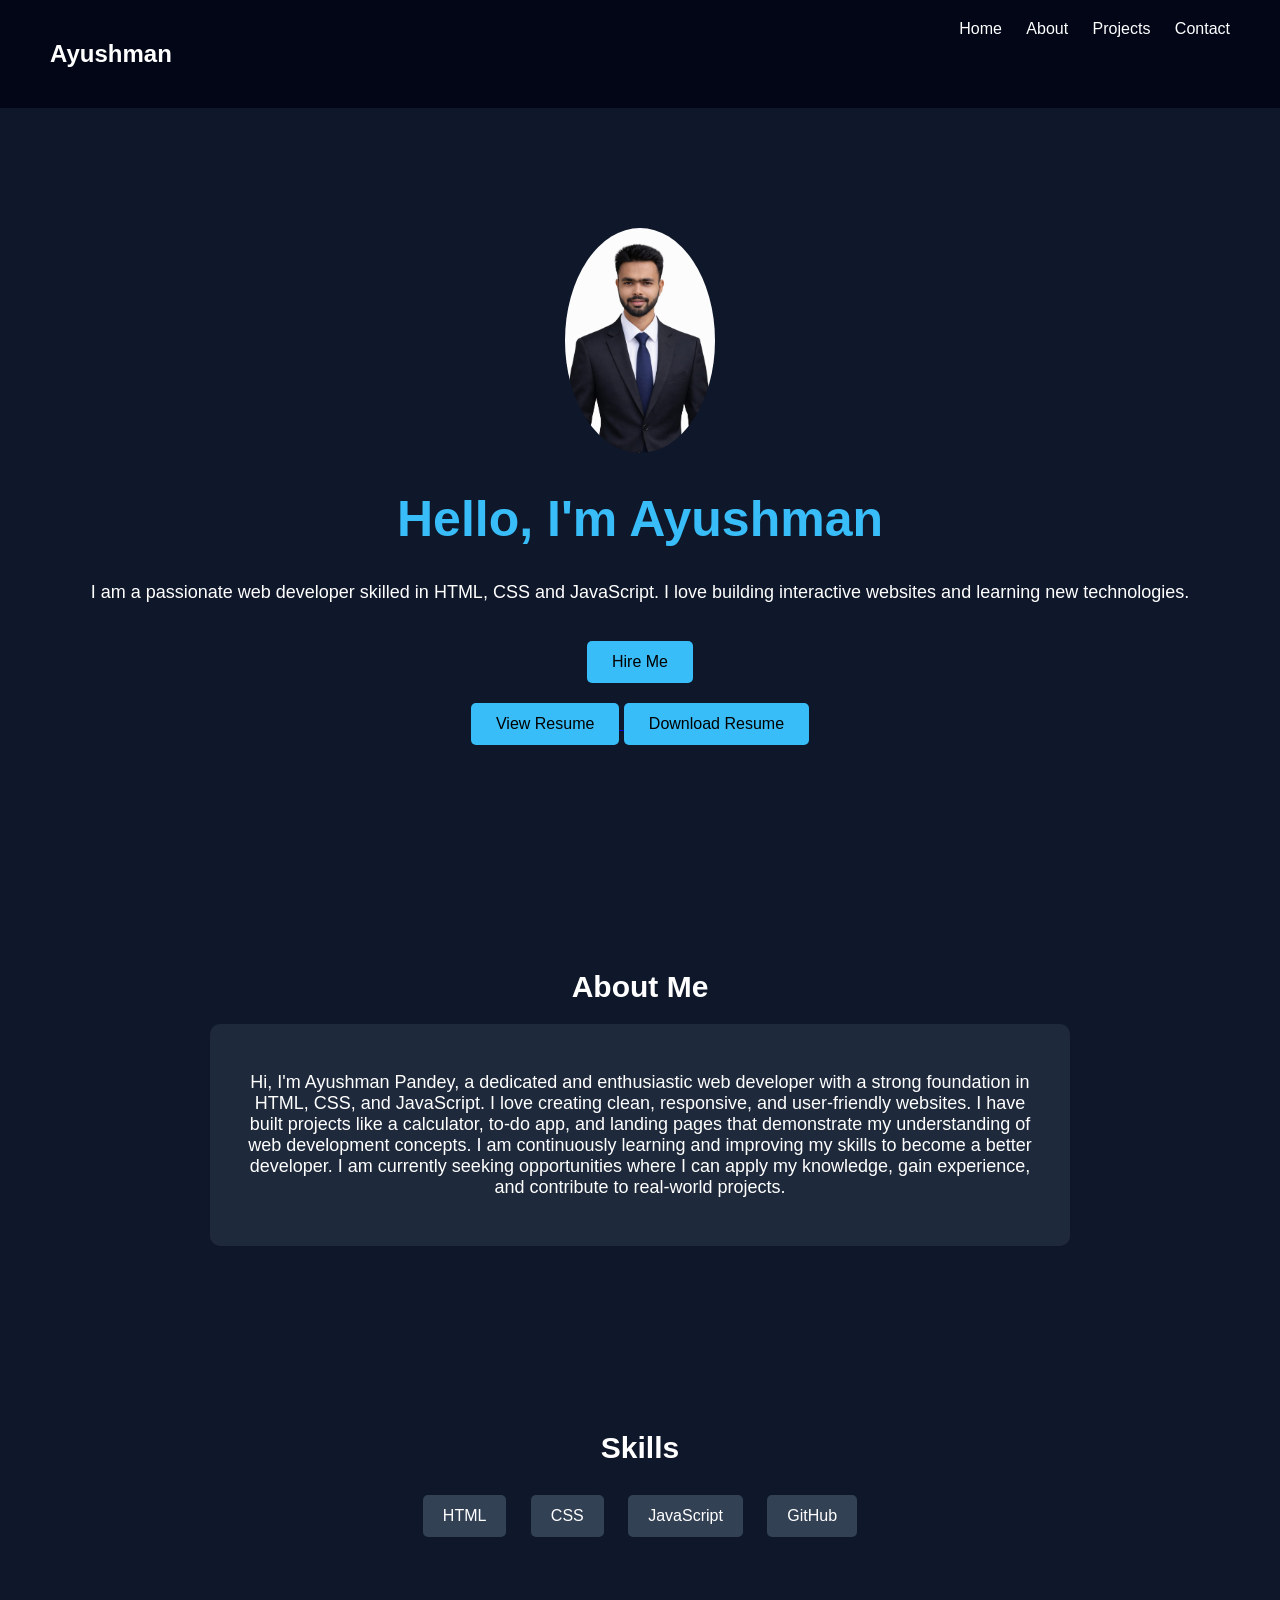
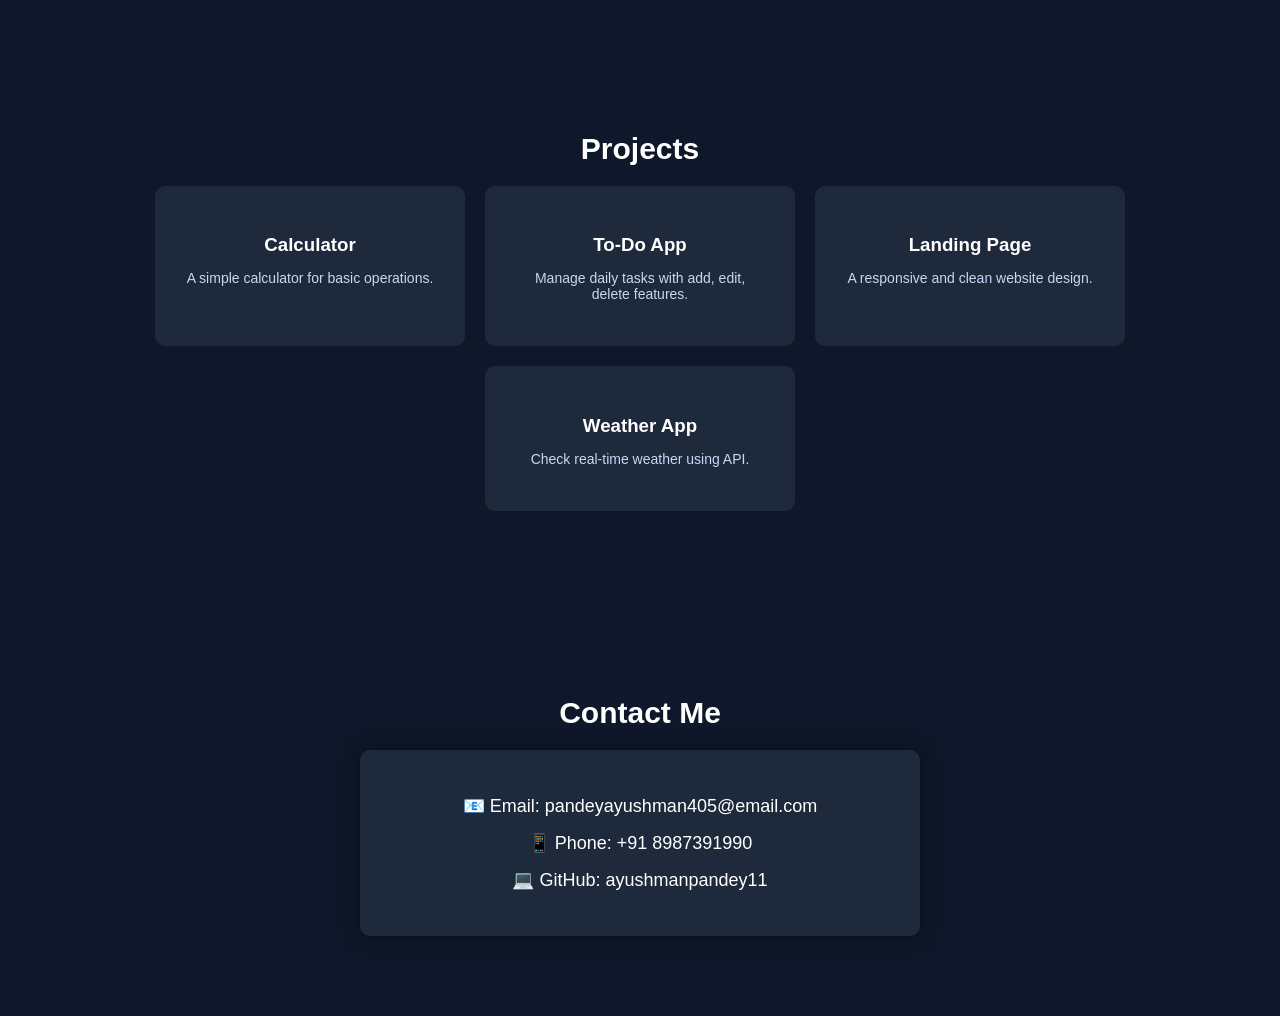
<file: index.html>
<!DOCTYPE html>
<html lang="en">
<head>
  <meta charset="UTF-8">
  <title>My Portfolio</title>

  <!-- CSS link -->
  <link rel="stylesheet" href="style.css">
</head>

<body>

<header>
  <h2>Ayushman</h2>
  <nav>
    <a href="#">Home</a>
    <a href="#about">About</a>
    <a href="#projects">Projects</a>
    <a href="#contact">Contact</a>
  </nav>
</header>

<div class="hero">
    <img src="ayushman.jpeg" width="150" style="border-radius: 50%;">
  <h1>Hello, I'm Ayushman</h1>
  <p>
I am a passionate web developer skilled in HTML, CSS and JavaScript. 
I love building interactive websites and learning new technologies.
</p>
  <button class="btn">Hire Me</button>
  
  <br>

  <a href="Ayushman_Pandey_Resume.pdf" target="_blank">
  <button class="btn">View Resume</button>
</a>

<a href="Ayushman_Pandey_Resume.pdf" download>
  <button class="btn">Download Resume</button>
</a>
</div>


<section id="about">
  <h2>About Me</h2>
  <div class="box">
    <p>
Hi, I'm Ayushman Pandey, a dedicated and enthusiastic web developer with a strong foundation in HTML, CSS, and JavaScript. 
I love creating clean, responsive, and user-friendly websites. I have built projects like a calculator, to-do app, and landing pages 
that demonstrate my understanding of web development concepts.

I am continuously learning and improving my skills to become a better developer. 
I am currently seeking opportunities where I can apply my knowledge, gain experience, and contribute to real-world projects.
</p>
  </div>
</section>

<section>
  <h2>Skills</h2>
  <div class="skills">
    <span>HTML</span>
<span>CSS</span>
<span>JavaScript</span>
<span>GitHub</span>
  </div>
</section>

<section id="projects">
  <h2>Projects</h2>
  <div class="projects">

    <a href="calculator.html" class="card">
      <h3>Calculator</h3>
      <p>A simple calculator for basic operations.</p>
    </a>

    <a href="todo.html" class="card">
      <h3>To-Do App</h3>
      <p>Manage daily tasks with add, edit, delete features.</p>
    </a>

    <a href="landing.html" class="card">
      <h3>Landing Page</h3>
      <p>A responsive and clean website design.</p>
    </a>

    <a href="weather.html" class="card">
      <h3>Weather App</h3>
      <p>Check real-time weather using API.</p>
    </a>

  </div>
</section>

<section id="contact">
  <h2>Contact Me</h2>

  <div class="contact-box">
    <p>📧 Email: pandeyayushman405@email.com</p>
    <p>📱 Phone: +91 8987391990</p>
    <p>💻 GitHub: ayushmanpandey11</p>
  </div>
</section>

<!-- JS link -->
<script src="script.js"></script>

</body>
</html>
</file>
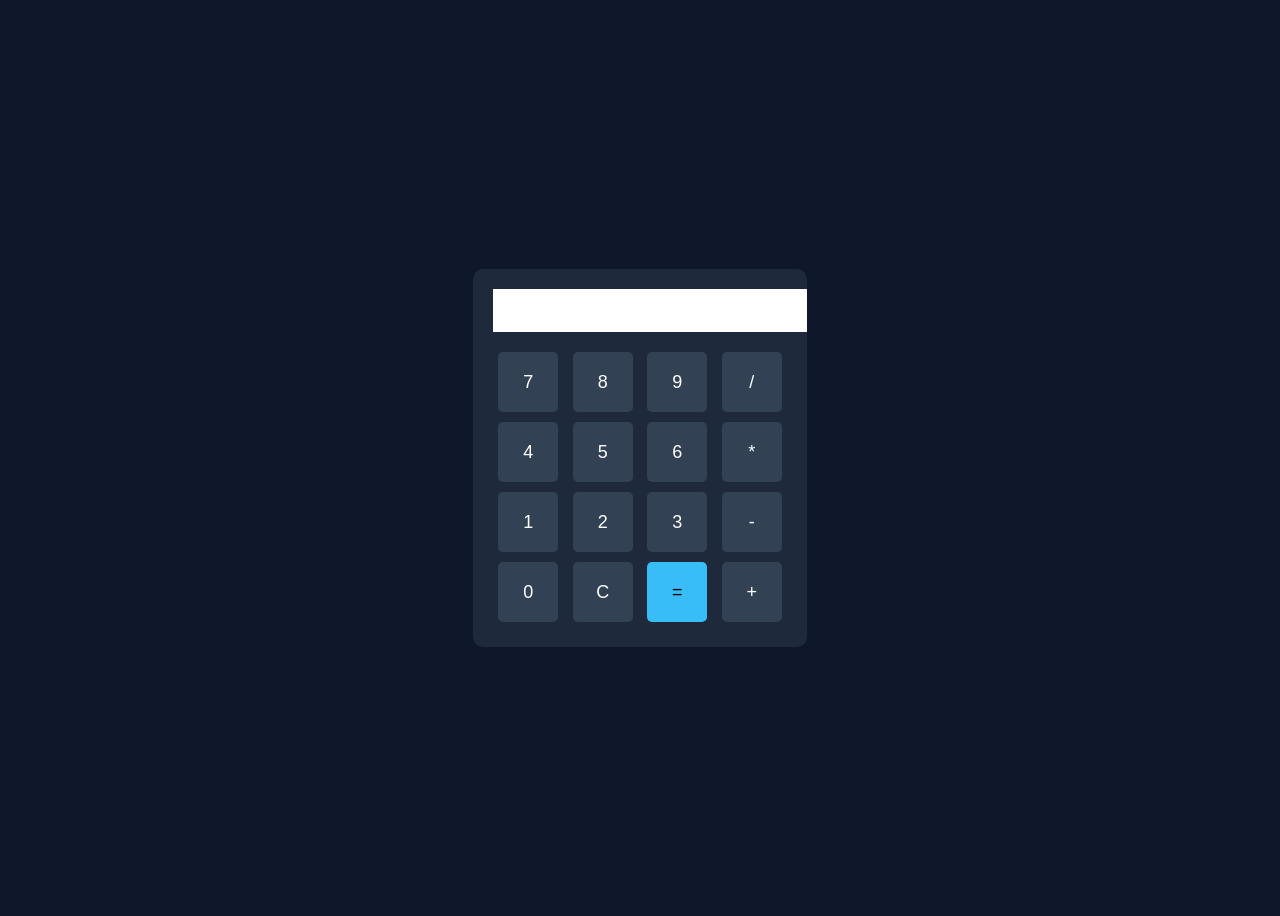
<file: calculator.html>
<!DOCTYPE html>
<html>
<head>
  <title>Calculator</title>

  <style>
    body {
      background: #0f172a;
      display: flex;
      justify-content: center;
      align-items: center;
      height: 100vh;
      font-family: Arial;
    }

    .calculator {
      background: #1e293b;
      padding: 20px;
      border-radius: 10px;
      text-align: center;
    }

    input {
      width: 100%;
      padding: 10px;
      font-size: 20px;
      margin-bottom: 15px;
      border: none;
      outline: none;
      text-align: right;
    }

    button {
      width: 60px;
      height: 60px;
      margin: 5px;
      font-size: 18px;
      border: none;
      border-radius: 5px;
      cursor: pointer;
    }

    .btn {
      background: #334155;
      color: white;
    }

    .equal {
      background: #38bdf8;
      color: black;
    }
  </style>
</head>

<body>

<div class="calculator">
  <input type="text" id="display" readonly>

  <br>

  <button class="btn" onclick="add('7')">7</button>
  <button class="btn" onclick="add('8')">8</button>
  <button class="btn" onclick="add('9')">9</button>
  <button class="btn" onclick="add('/')">/</button>

  <br>

  <button class="btn" onclick="add('4')">4</button>
  <button class="btn" onclick="add('5')">5</button>
  <button class="btn" onclick="add('6')">6</button>
  <button class="btn" onclick="add('*')">*</button>

  <br>

  <button class="btn" onclick="add('1')">1</button>
  <button class="btn" onclick="add('2')">2</button>
  <button class="btn" onclick="add('3')">3</button>
  <button class="btn" onclick="add('-')">-</button>

  <br>

  <button class="btn" onclick="add('0')">0</button>
  <button class="btn" onclick="clearDisplay()">C</button>
  <button class="equal" onclick="calculate()">=</button>
  <button class="btn" onclick="add('+')">+</button>
</div>

<script>
function add(value) {
  document.getElementById("display").value += value;
}

function calculate() {
  let result = document.getElementById("display").value;
  document.getElementById("display").value = eval(result);
}

function clearDisplay() {
  document.getElementById("display").value = "";
}
</script>

</body>
</html>
</file>
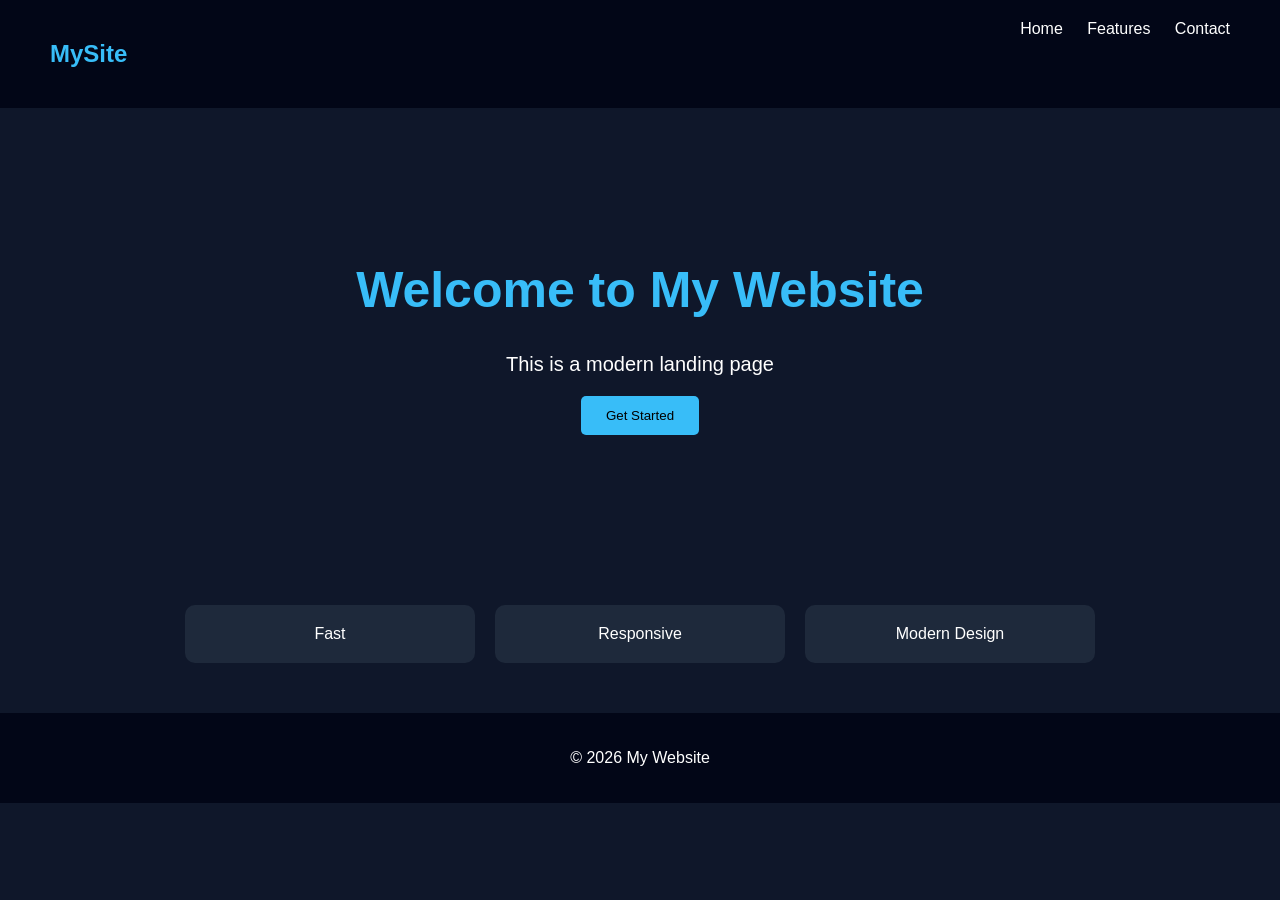
<file: landing.html>
<!DOCTYPE html>
<html>
<head>
  <title>Landing Page</title>

  <style>
    body {
      margin: 0;
      font-family: Arial;
      background: #0f172a;
      color: white;
    }

    /* Navbar */
    header {
      display: flex;
      justify-content: space-between;
      padding: 20px 50px;
      background: #020617;
    }

    header h2 {
      color: #38bdf8;
    }

    nav a {
      color: white;
      margin-left: 20px;
      text-decoration: none;
    }

    nav a:hover {
      color: #38bdf8;
    }

    /* Hero */
    .hero {
      text-align: center;
      padding: 120px 20px;
    }

    .hero h1 {
      font-size: 50px;
      color: #38bdf8;
    }

    .hero p {
      font-size: 20px;
      margin: 20px 0;
    }

    .hero button {
      padding: 12px 25px;
      background: #38bdf8;
      border: none;
      border-radius: 5px;
      cursor: pointer;
    }

    .hero button:hover {
      background: #0ea5e9;
    }

    /* Features */
    .features {
      display: flex;
      justify-content: center;
      gap: 20px;
      padding: 50px;
      flex-wrap: wrap;
    }

    .box {
      background: #1e293b;
      padding: 20px;
      border-radius: 10px;
      width: 250px;
      text-align: center;
      transition: 0.3s;
    }

    .box:hover {
      transform: scale(1.05);
    }

    footer {
      text-align: center;
      padding: 20px;
      background: #020617;
    }
  </style>
</head>

<body>

<header>
  <h2>MySite</h2>
  <nav>
    <a href="#">Home</a>
    <a href="#">Features</a>
    <a href="#">Contact</a>
  </nav>
</header>

<div class="hero">
  <h1>Welcome to My Website</h1>
  <p>This is a modern landing page</p>
  <button>Get Started</button>
</div>

<div class="features">
  <div class="box">Fast</div>
  <div class="box">Responsive</div>
  <div class="box">Modern Design</div>
</div>

<footer>
  <p>© 2026 My Website</p>
</footer>

</body>
</html>
</file>
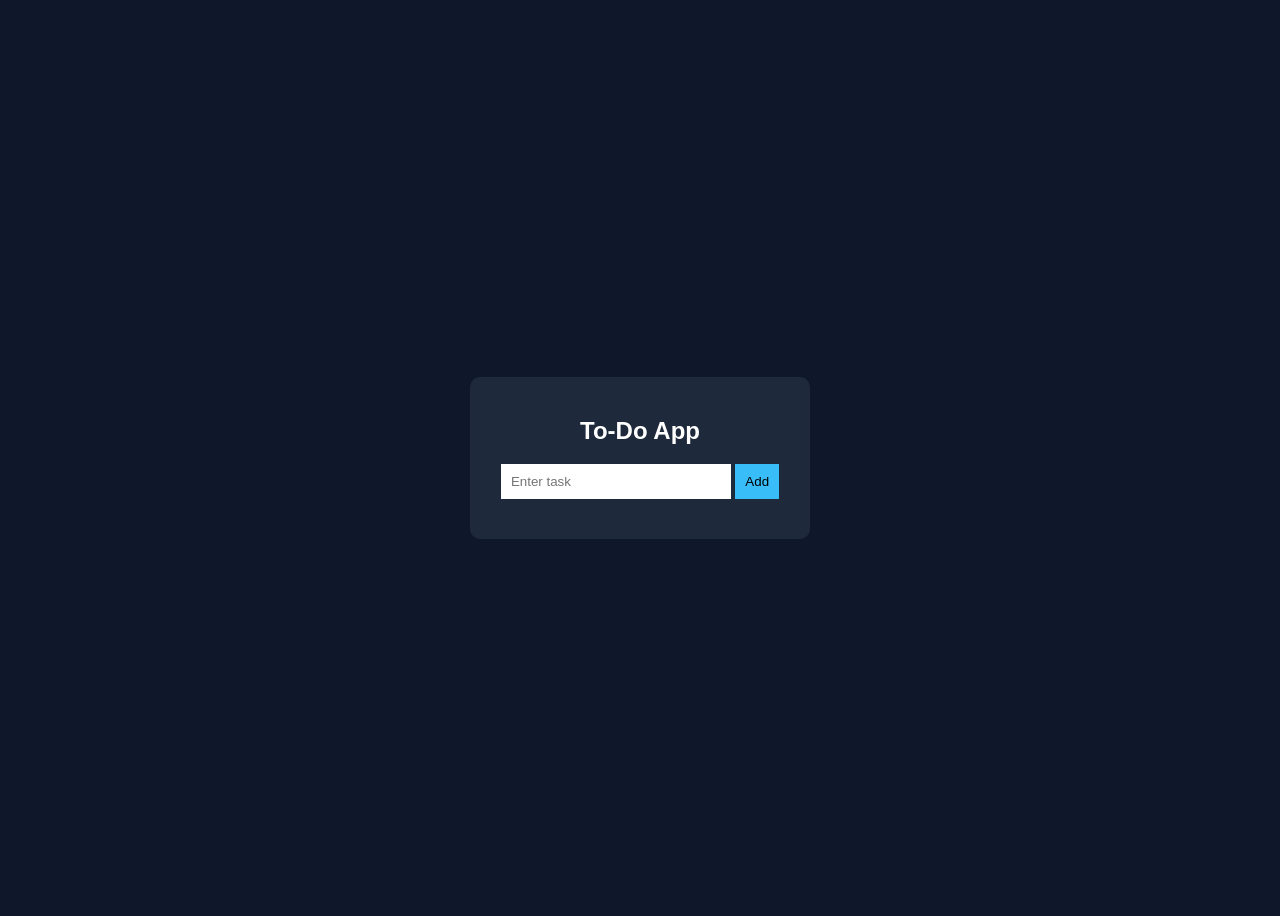
<file: todo.html>
<!DOCTYPE html>
<html>
<head>
  <title>To-Do App</title>

  <style>
    body {
      background: #0f172a;
      color: white;
      font-family: Arial;
      display: flex;
      justify-content: center;
      align-items: center;
      height: 100vh;
    }

    .container {
      background: #1e293b;
      padding: 20px;
      border-radius: 10px;
      width: 300px;
      text-align: center;
    }

    input {
      width: 70%;
      padding: 10px;
      border: none;
      outline: none;
    }

    button {
      padding: 10px;
      cursor: pointer;
      background: #38bdf8;
      border: none;
    }

    ul {
      list-style: none;
      padding: 0;
      margin-top: 20px;
    }

    li {
      background: #334155;
      margin: 5px 0;
      padding: 10px;
      display: flex;
      justify-content: space-between;
      border-radius: 5px;
    }

    .delete {
      background: red;
      border: none;
      color: white;
      cursor: pointer;
      padding: 5px;
    }
  </style>
</head>

<body>

<div class="container">
  <h2>To-Do App</h2>

  <input type="text" id="task" placeholder="Enter task">
  <button onclick="addTask()">Add</button>

  <ul id="list"></ul>
</div>

<script>
    function addTask() {
  let task = document.getElementById("task").value;

  if (task === "") return;

  let li = document.createElement("li");

  let span = document.createElement("span");
  span.innerText = task;

  let editBtn = document.createElement("button");
  editBtn.innerText = "Edit";

  let deleteBtn = document.createElement("button");
  deleteBtn.innerText = "X";

  editBtn.onclick = function () {
    let newTask = prompt("Edit your task:", span.innerText);
    if (newTask !== null && newTask !== "") {
      span.innerText = newTask;
    }
  };

  deleteBtn.onclick = function () {
    li.remove();
  };

  li.appendChild(span);
  li.appendChild(editBtn);
  li.appendChild(deleteBtn);

  document.getElementById("list").appendChild(li);

  document.getElementById("task").value = "";
}
</script>

</body>
</html>
</file>
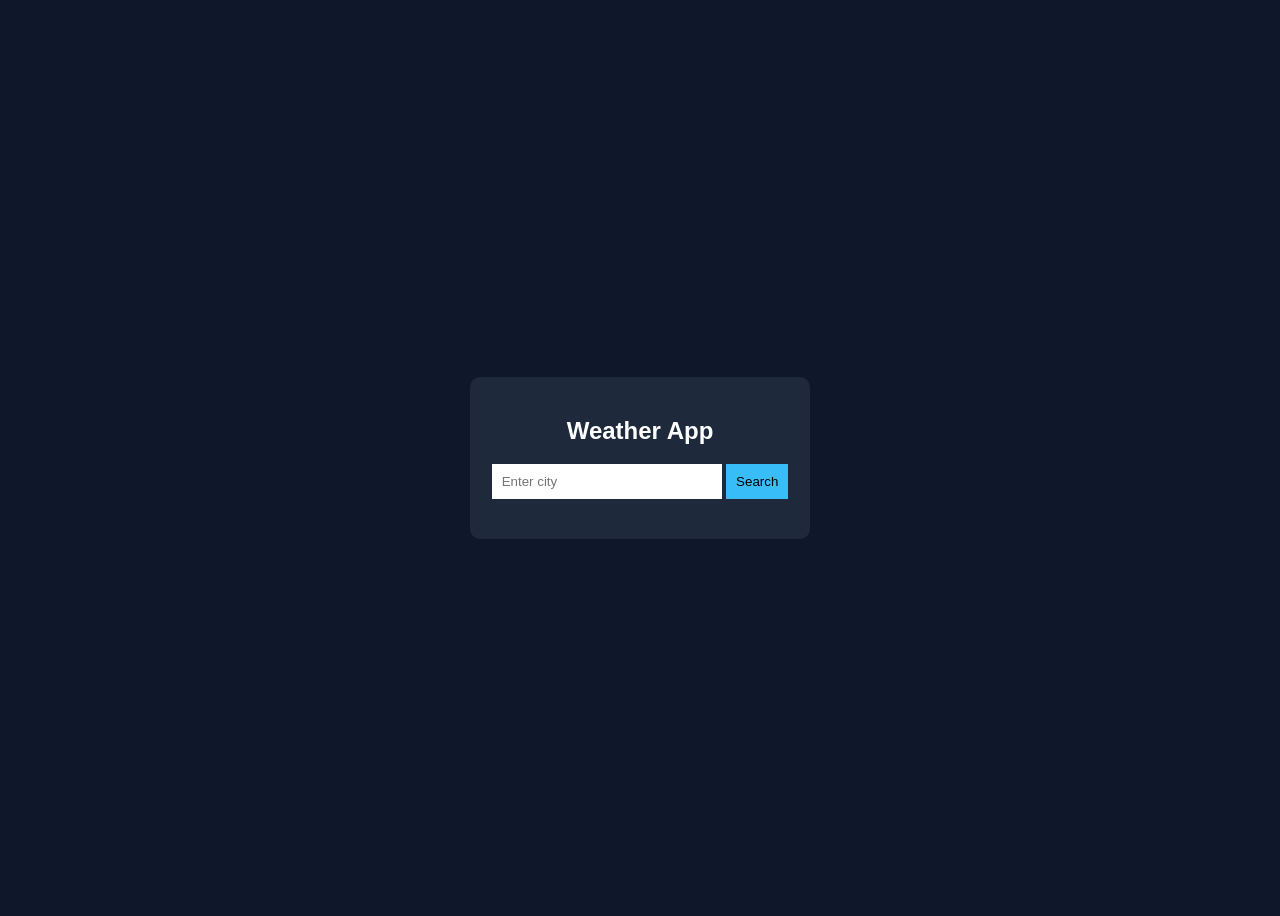
<file: weather.html>
<!DOCTYPE html>
<html>
<head>
  <title>Weather App</title>

  <style>
    body {
      background: #0f172a;
      color: white;
      font-family: Arial;
      display: flex;
      justify-content: center;
      align-items: center;
      height: 100vh;
    }

    .container {
      background: #1e293b;
      padding: 20px;
      border-radius: 10px;
      text-align: center;
      width: 300px;
    }

    input {
      padding: 10px;
      width: 70%;
      border: none;
      outline: none;
    }

    button {
      padding: 10px;
      background: #38bdf8;
      border: none;
      cursor: pointer;
    }

    .result {
      margin-top: 20px;
    }
  </style>
</head>

<body>

<div class="container">
  <h2>Weather App</h2>

  <input type="text" id="city" placeholder="Enter city">
  <button onclick="getWeather()">Search</button>

  <div class="result" id="result"></div>
</div>

<script>
async function getWeather() {
  let city = document.getElementById("city").value;

  if (city === "") return;

  let apiKey = "6c14ee3b330592163c6da6318468ac2d"; // 👈 yaha API key dalni hai

  let url = `https://api.openweathermap.org/data/2.5/weather?q=${city}&appid=${apiKey}&units=metric`;

  let res = await fetch(url);
  let data = await res.json();

  if (data.cod === "404") {
    document.getElementById("result").innerHTML = "City not found ❌";
    return;
  }

  document.getElementById("result").innerHTML = `
    <h3>${data.name}</h3>
    <p>🌡 Temp: ${data.main.temp} °C</p>
    <p>🌥 Weather: ${data.weather[0].main}</p>
  `;
}
</script>

</body>
</html>
</file>
<file: style.css>
html {
  scroll-behavior: smooth;
}
body {
  background-color: #0f172a;
  color: white;
  font-family: Arial;
  margin: 0;
}

/* Navbar */
header {
  display: flex;
  justify-content: space-between;
  padding: 20px 50px;
  background: #020617;
}

nav a {
  color: white;
  margin-left: 20px;
  text-decoration: none;
}

nav a:hover {
  color: #38bdf8;
}

/* Hero */
.hero {
  text-align: center;
  padding: 120px 20px;
}

h1 {
  color: #38bdf8;
  font-size: 50px;
}

/* Section */
section {
  padding: 80px 20px;
  text-align: center;
}

/* About */
.box {
  background: #1e293b;
  padding: 30px;
  border-radius: 10px;
  max-width: 600px;
  margin: auto;
}

/* Skills */
.skills span {
  display: inline-block;
  background: #334155;
  padding: 12px 20px;
  margin: 10px;
  border-radius: 5px;
}

/* Projects */
.projects {
  display: flex;
  justify-content: center;
  gap: 20px;
  flex-wrap: wrap;
}

.card {
  background: #1e293b;
  padding: 30px;
  border-radius: 10px;
  width: 250px;
  transition: 0.3s;
}

.card:hover {
  transform: scale(1.05);
}

.btn {
  margin-top: 20px;
  padding: 12px 25px;
  background: #38bdf8;
  border: none;
  color: black;
  font-size: 16px;
  border-radius: 5px;
  cursor: pointer;
}

.btn:hover {
  background: #0ea5e9;
}
p {
  font-size: 18px;
}
.box {
  max-width: 800px;
}
.card {
  background: #1e293b;
  padding: 30px;
  border-radius: 10px;
  width: 250px;
  text-align: center;
  text-decoration: none;
  color: white;
  transition: 0.3s;
}

.card:hover {
  transform: scale(1.05);
  background: #334155;
}
section h2 {
  font-size: 30px;
  margin-bottom: 20px;
}

.card {
  cursor: pointer;
}

#contact {
  text-align: center;
  padding: 80px 20px;
}

.contact-box {
  background: #1e293b;
  padding: 30px;
  border-radius: 10px;
  max-width: 500px;
  margin: auto;
  box-shadow: 0 0 20px rgba(0,0,0,0.5);
}

.contact-box p {
  margin: 15px 0;
  font-size: 18px;
}

li {
  display: flex;
  justify-content: space-between;
  align-items: center;
  background: #334155;
  padding: 10px;
  margin: 5px 0;
  border-radius: 5px;
}

li span {
  flex: 1;
}

li button {
  margin-left: 5px;
  cursor: pointer;
}

.card h3 {
  margin-bottom: 10px;
}

.card p {
  font-size: 14px;
  color: #cbd5f5;
}
</file>
